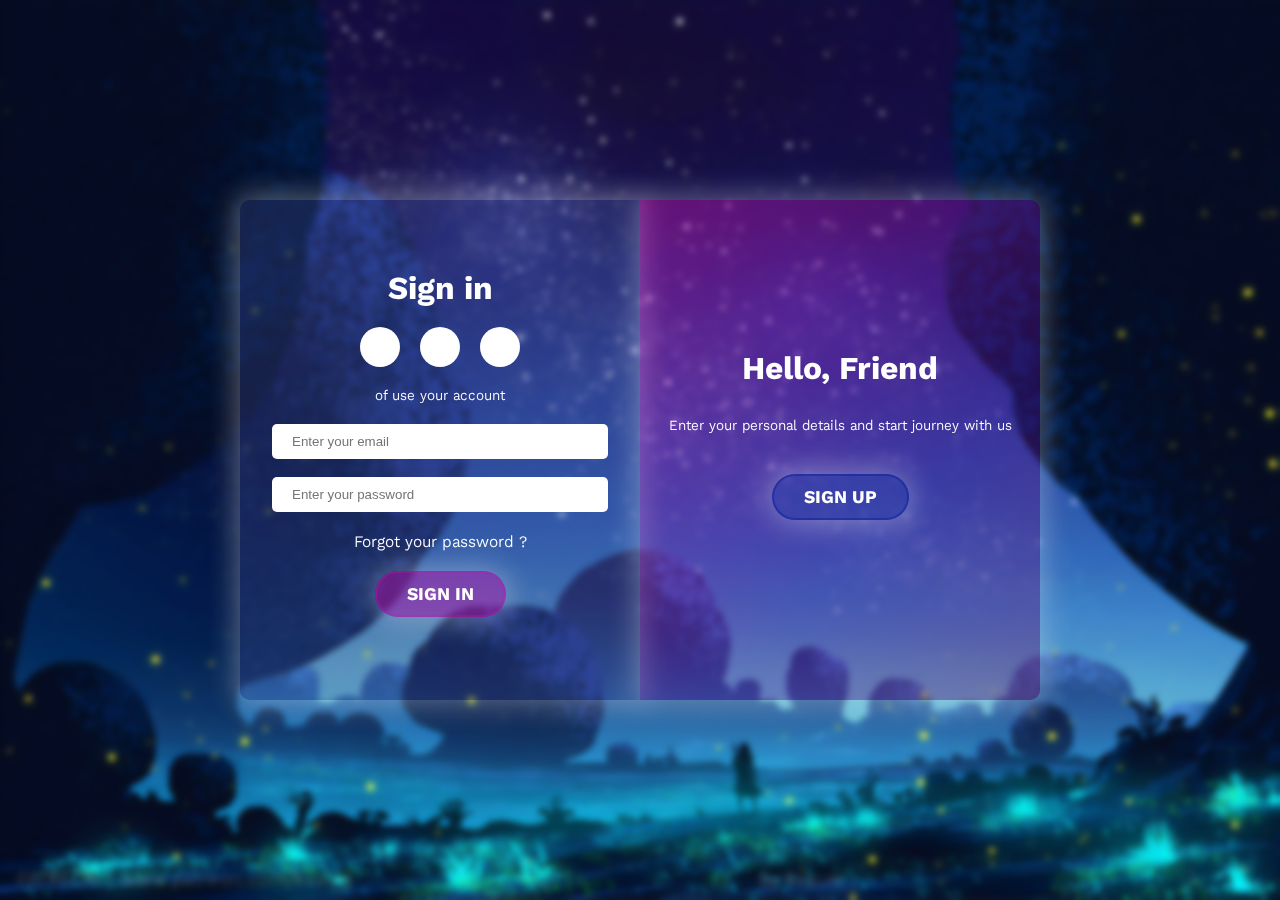
<file: index.html>
<!DOCTYPE html>
<html lang="en">
<head>
    <meta charset="UTF-8">
    <meta name="viewport" content="width=device-width, initial-scale=1.0">
    <title>Sign In</title>
    <!-- Link css -->
    <link rel="stylesheet" href="css/style.css">
    <!-- link font awesome -->
    <link rel="stylesheet" href="https://cdnjs.cloudflare.com/ajax/libs/font-awesome/6.6.0/css/all.min.css" integrity="sha512-Kc323vGBEqzTmouAECnVceyQqyqdsSiqLQISBL29aUW4U/M7pSPA/gEUZQqv1cwx4OnYxTxve5UMg5GT6L4JJg==" crossorigin="anonymous" referrerpolicy="no-referrer" />
    <!-- aos link css -->
    <link href="https://unpkg.com/aos@2.3.1/dist/aos.css" rel="stylesheet">
</head>
<body>
    <main>
        <section class="hero-baner-sign-in">
            <div class="bg-blur">
                <div class="container center">
                    <div class="row">
                        <div class="col-4-left" 
                             data-aos="fade-down"
                             data-aos-easing="linear"
                             data-aos-duration="1500">
                            <h1>Sign in</h1>
                            <div class="icone">
                                <a href="#">
                                    <i class="fa-brands fa-facebook-f"></i>
                                </a>
                                <a href="#">
                                    <i class="fa-brands fa-google-plus-g"></i>
                                </a>
                                <a href="#">
                                    <i class="fa-brands fa-linkedin-in"></i>
                                </a>
                            </div>
                            <p>of use your account</p>
                            <div class="item-center">
                                <form action="">
                                    <table>
                                        <tbody>
                                            <tr>
                                                <td>
                                                    <input class="text-box" type="email" name="email" id="email"  placeholder="Enter your email">
                                                </td>
                                            </tr>
                                            <tr>
                                                <td>
                                                    <input class="text-box" type="password" name="password" id="password" placeholder="Enter your password">
                                                </td>
                                            </tr>
                                        </tbody>
                                    </table>
                                </form>  
                            </div>
                            <div class="text">
                                <a href="#">Forgot your password ?</a>
                            </div>
                            <div class="sign-in">
                                <a href="#">sign in</a>
                            </div>
                        </div>
                        <div class="col-4-righ" data-aos="fade-up"
                             data-aos-duration="3000">
                            <div class="title">
                                <h1>Hello, Friend</h1>
                                <p>
                                    Enter your personal details and start journey with us
                                </p>
                            </div>
                            <div class="btn">
                                <a href="page/sign-up.html">Sign up</a>
                            </div>
                        </div>
                    </div>
                </div>
            </div>
        </section>
    </main>

    <!-- aos link js -->
    <script src="https://unpkg.com/aos@2.3.1/dist/aos.js"></script>
    <script>
        AOS.init();
    </script>
</body>
</html>
</file>
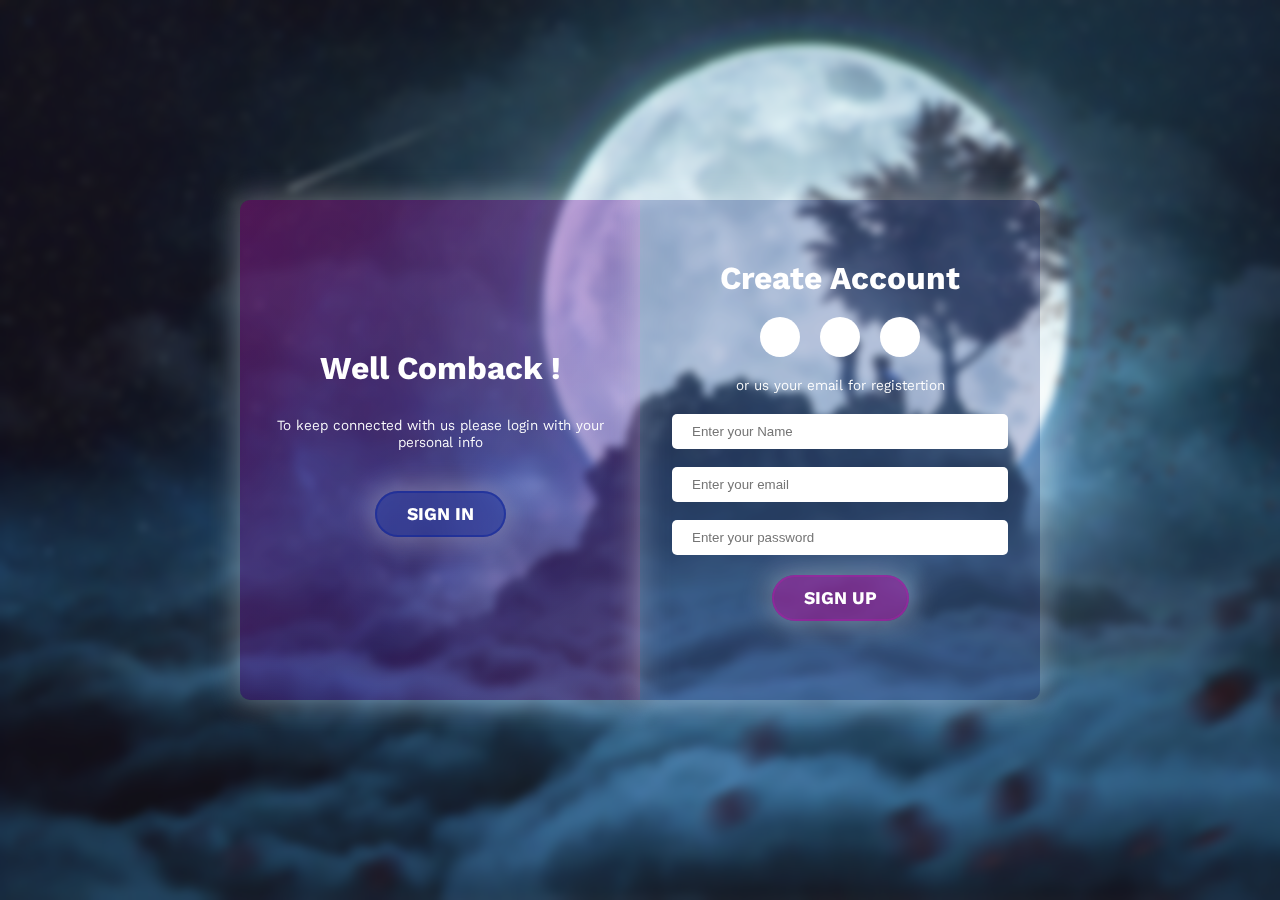
<file: page/sign-up.html>
<!DOCTYPE html>
<html lang="en">
<head>
    <meta charset="UTF-8">
    <meta name="viewport" content="width=device-width, initial-scale=1.0">
    <title>Sign Up</title>
    <!-- link css -->
    <link rel="stylesheet" href="../css/sign-in-style.css">
    <!-- link font awesome -->
    <link rel="stylesheet" href="https://cdnjs.cloudflare.com/ajax/libs/font-awesome/6.6.0/css/all.min.css" integrity="sha512-Kc323vGBEqzTmouAECnVceyQqyqdsSiqLQISBL29aUW4U/M7pSPA/gEUZQqv1cwx4OnYxTxve5UMg5GT6L4JJg==" crossorigin="anonymous" referrerpolicy="no-referrer" />
    <!-- aos link css -->
    <link href="https://unpkg.com/aos@2.3.1/dist/aos.css" rel="stylesheet">
</head>
<body>
    <main>
        <section class="hero-baner-sign-up">
            <div class="bg-blur">
                <div class="container center">
                    <div class="row">
                        <div class="col-4-left" 
                             data-aos="zoom-in-down">
                            <div class="title">
                                <h1>Well Comback !</h1>
                                <p>
                                    To keep connected with us please login with your personal info
                                </p>
                            </div>
                            <div class="btn">
                                <a href="../index.html">Sign in</a>
                            </div>
                        </div>
                        <div class="col-4-righ"
                             data-aos="zoom-in-down">
                            <h1>Create Account</h1>
                            <div class="icone-sign-up">
                                <a href="#">
                                    <i class="fa-brands fa-facebook-f"></i>
                                </a>
                                <a href="#">
                                    <i class="fa-brands fa-google-plus-g"></i>
                                </a>
                                <a href="#">
                                    <i class="fa-brands fa-linkedin-in"></i>
                                </a>
                            </div>
                            <p>or us your email for registertion</p>
                            <div class="item-center">
                                <form action="">
                                    <table>
                                        <tbody>
                                            <tr>
                                                <td>
                                                    <input class="text-box" type="name" name="name" id="name"  placeholder="Enter your Name">
                                                </td>
                                            </tr>
                                            <tr>
                                                <td>
                                                    <input class="text-box" type="email" name="email" id="email"  placeholder="Enter your email">
                                                </td>
                                            </tr>
                                            <tr>
                                                <td>
                                                    <input class="text-box" type="password" name="password" id="password" placeholder="Enter your password">
                                                </td>
                                            </tr>
                                        </tbody>
                                    </table>
                                </form>  
                            </div>
                            <div class="sign-up">
                                <a href="#">sign up</a>
                            </div>
                        </div>
                    </div>
                </div>
            </div>
        </section>
    </main>

    <!-- aos link js -->
    <script src="https://unpkg.com/aos@2.3.1/dist/aos.js"></script>
    <script>
        AOS.init();
    </script>
</body>
</html>
</file>
<file: css/style.css>
@import url("https://fonts.googleapis.com/css2?family=Kantumruy+Pro:ital,wght@0,100..700;1,100..700&display=swap");
*{
    margin: 0;
    padding: 0;
    box-sizing: border-box;
}

main{
    font-family: "Kantumruy Pro", sans-serif;
}

.container{
    width: 1200px;
    margin: auto;
}

.center{
    height: 100vh;
    align-items: center;
}

/* sing in start */

.hero-baner-sign-in{
    height: 100vh;
    background-image: url("../image/Talking\ Ambient\ 4K.jpg");
    background-size: cover;
}

.hero-baner-sign-in .bg-blur{
    backdrop-filter: blur(3px);
}

.hero-baner-sign-in .row{
    width: 100%;
    height: 100%;
    display: flex;
    justify-content: space-between;
    align-items: center;
    padding: 20px 200px;
}

/* col-4-left */

.hero-baner-sign-in .row .col-4-left{
    width: 400px;
    height: 500px;
    padding: 70px 0px;
    border-radius: 10px 0px 0px 10px;
    background-color: #424f994d;
    box-shadow: 0px 0px 28px 5px rgba(255, 255, 255, 0.322);
}

.hero-baner-sign-in .row .col-4-left h1{
    text-align: center;
    font-size: 32px;
    font-weight: 700;
    color:  #ffffff;
}

.hero-baner-sign-in .row .col-4-left .icone{
    width: 100%;
    display: flex;
    justify-content: space-around;
    padding: 20px 110px;
}

.hero-baner-sign-in .row .col-4-left .icone a{
    text-decoration: none;
}

.hero-baner-sign-in .row .col-4-left .icone .fa-brands{
    width: 40px;
    height: 40px;
    display: flex;
    justify-content: center;
    align-items: center;
    font-size: 20px;
    color: #000000;
    background-color: #ffffff;
    border-radius: 50%;
}

.hero-baner-sign-in .row .col-4-left p{
    text-align: center;
    font-size: 14px;
    font-weight: 400;
    color:  #ffffff;
}

.hero-baner-sign-in .row .col-4-left .item-center{
    width: 100%;
    display: flex;
    justify-content: center;
    align-items: center;  
}


.hero-baner-sign-in .row .col-4-left .item-center table{
    width: 340px;
    padding: 10px 0px;
}

.hero-baner-sign-in .row .col-4-left .item-center table tr td{
    padding: 8px 0px;
}

.hero-baner-sign-in .row .col-4-left .item-center table tr td .text-box{
    width: 100%;
    padding: 10px 20px;
    border-radius: 5px;
    border: none;outline: none;
    transition: 0.4s ease-in-out all;
}

.hero-baner-sign-in .row .col-4-left .item-center table tr td .text-box:focus{
    border: 1px solid #9707845d;
    box-shadow: 0px 0px 28px 5px rgba(255, 255, 255, 0.185);
}

.hero-baner-sign-in .row .col-4-left .text{
    width: 100%;
    text-align: center;
}

.hero-baner-sign-in .row .col-4-left .text a{
    text-decoration: none;
    color: #ffffff;
    font-size: 16px;
    font-weight: 400;
}

.hero-baner-sign-in .row .col-4-left .sign-in{
    width: 100%;
    text-align: center;
    padding: 20px 0px;
}

.hero-baner-sign-in .row .col-4-left .sign-in a{
    text-decoration: none;
    text-transform: uppercase;
    color: #ffffff;
    font-size: 18px;
    font-weight: 700;
    padding: 10px 30px;
    border: 2px solid #c614ae50 ;
    display: inline-block;
    border-radius: 30px;
    background-color: #c614ae75 ;
    box-shadow: 0px 0px 28px 5px rgba(255, 255, 255, 0.295);
    transition: 0.4s ease-in-out all;
}

.hero-baner-sign-in .row .col-4-left .sign-in:hover a{
    background-color: #2f42ac7a ;
    color: #ffffff;
    border: 2px solid #11269b91 ;
}

/* col-4-righ */

.hero-baner-sign-in .row .col-4-righ{
    width: 400px;
    height: 500px;
    padding: 120px 20px;
    border-radius: 0px 10px 10px 0px;
    background: linear-gradient(135deg, #c614ae71 0%, #56109b59 64%, #75186c65 100%);
    box-shadow: 0px 0px 28px 5px rgba(255, 255, 255, 0.295);
}


.hero-baner-sign-in .row .col-4-righ .title h1{
    text-align: center;
    font-size: 32px;
    font-weight: 700;
    padding: 30px 0px;
    color:  #ffffff;
}


.hero-baner-sign-in .row .col-4-righ .title p{
    text-align: center;
    font-size: 14px;
    font-weight: 400;
    color:  #ffffff;
}


.hero-baner-sign-in .row .col-4-righ .btn{
    width: 100%;
    text-align: center;
    padding: 40px 0px;
}

.hero-baner-sign-in .row .col-4-righ .btn a{
    text-decoration: none;
    text-transform: uppercase;
    color: #ffffff;
    font-size: 18px;
    font-weight: 700;
    padding: 10px 30px;
    border: 2px solid #11269b91;
    display: inline-block;
    border-radius: 30px;
    background-color: #2f42ac7a ;
    box-shadow: 0px 0px 28px 5px rgba(255, 255, 255, 0.295);
    transition: 0.4s ease-in-out all;
}

.hero-baner-sign-in .row .col-4-righ .btn a:hover{
    background-color: #80076f67 ;
    color: #ffffff;
    border: 2px solid #80076f67 ;
}

/* sign in end */
</file>
<file: css/sign-in-style.css>
@import url("https://fonts.googleapis.com/css2?family=Kantumruy+Pro:ital,wght@0,100..700;1,100..700&display=swap");
*{
    margin: 0;
    padding: 0;
    box-sizing: border-box;
}

main{
    font-family: "Kantumruy Pro", sans-serif;
}

.container{
    width: 1200px;
    margin: auto;
}

.center{
    height: 100vh;
    align-items: center;
}

/* sign up start */

.hero-baner-sign-up{
    height: 100vh;
    background-image: url("../image/Talking\ To\ The\ Moon.jpg");
    background-size: cover;
}

.hero-baner-sign-up .bg-blur{
    backdrop-filter: blur(4px);
}

.hero-baner-sign-up .row{
    width: 100%;
    height: 100%;
    display: flex;
    justify-content: space-between;
    align-items: center;
    padding: 20px 200px;
}

/* col-4 left */

.hero-baner-sign-up .row .col-4-left{
    width: 400px;
    height: 500px;
    padding: 120px 20px;
    border-radius: 10px 0px 0px 10px;
    background: linear-gradient(135deg, #c614ae56 0%, #56109b59 64%, #75186c65 100%);
    box-shadow: 0px 0px 28px 5px rgba(255, 255, 255, 0.295);
}

.hero-baner-sign-up .row .col-4-left .title h1{
    text-align: center;
    font-size: 32px;
    font-weight: 700;
    padding: 30px 0px;
    color:  #ffffff;
}


.hero-baner-sign-up .row .col-4-left .title p{
    text-align: center;
    font-size: 14px;
    font-weight: 400;
    color:  #ffffff;
}


.hero-baner-sign-up .row .col-4-left .btn{
    width: 100%;
    text-align: center;
    padding: 40px 0px;
}

.hero-baner-sign-up .row .col-4-left .btn a{
    text-decoration: none;
    text-transform: uppercase;
    color: #ffffff;
    font-size: 18px;
    font-weight: 700;
    padding: 10px 30px;
    border: 2px solid #11269b91;
    display: inline-block;
    border-radius: 30px;
    background-color: #2f42ac7a ;
    box-shadow: 0px 0px 28px 5px rgba(255, 255, 255, 0.295);
    transition: 0.4s ease-in-out all;
}

.hero-baner-sign-up .row .col-4-left .btn a:hover{
    background-color: #80076f67 ;
    color: #ffffff;
    border: 2px solid #80076f67 ;
}

/* col-4 right */

.hero-baner-sign-up .row .col-4-righ{
    width: 400px;
    height: 500px;
    padding: 60px 0px;
    border-radius: 0px 10px 10px 0px;
    background-color: #424f994d;
    box-shadow: 0px 0px 28px 5px rgba(255, 255, 255, 0.322);
}

.hero-baner-sign-up .row .col-4-righ h1{
    text-align: center;
    font-size: 32px;
    font-weight: 700;
    color:  #ffffff;
}

.hero-baner-sign-up .row .col-4-righ .icone-sign-up{
    width: 100%;
    display: flex;
    justify-content: space-around;
    padding: 20px 110px;
}

.hero-baner-sign-up .row .col-4-righ .icone-sign-up a{
    text-decoration: none;
}

.hero-baner-sign-up .row .col-4-righ .icone-sign-up .fa-brands{
    width: 40px;
    height: 40px;
    display: flex;
    justify-content: center;
    align-items: center;
    font-size: 20px;
    color: #000000;
    background-color: #ffffff;
    border-radius: 50%;
}

.hero-baner-sign-up .row .col-4-righ p{
    text-align: center;
    font-size: 14px;
    font-weight: 400;
    color:  #ffffff;
}

.hero-baner-sign-up .row .col-4-righ .item-center{
    width: 100%;
    display: flex;
    justify-content: center;
    align-items: center;  
}


.hero-baner-sign-up .row .col-4-righ .item-center table{
    width: 340px;
    padding: 10px 0px;
}

.hero-baner-sign-up .row .col-4-righ .item-center table tr td{
    padding: 8px 0px;
}

.hero-baner-sign-up .row .col-4-righ .item-center table tr td .text-box{
    width: 100%;
    padding: 10px 20px;
    border-radius: 5px;
    border: 1px solid rgba(0, 0, 255, 0.616);
    border: none;outline: none;
    transition: 0.4s ease-in-out all;
}

.hero-baner-sign-up .row .col-4-righ .item-center table tr td .text-box:focus{
    border: 1px solid #c614ae50;
    box-shadow: 0px 0px 28px 5px rgba(255, 255, 255, 0.158);
}


.hero-baner-sign-up .row .col-4-righ .sign-up{
    width: 100%;
    text-align: center;
}

.hero-baner-sign-up .row .col-4-righ .sign-up a{
    text-decoration: none;
    text-transform: uppercase;
    color: #ffffff;
    font-size: 18px;
    font-weight: 700;
    padding: 10px 30px;
    border: 2px solid #c614ae50 ;
    display: inline-block;
    border-radius: 30px;
    background-color: #c614ae75 ;
    box-shadow: 0px 0px 28px 5px rgba(255, 255, 255, 0.295);
    transition: 0.4s ease-in-out all;
}

.hero-baner-sign-up .row .col-4-righ .sign-up:hover a{
    background-color: #2f42ac7a ;
    color: #ffffff;
    border: 2px solid #11269b91 ;
}
</file>
